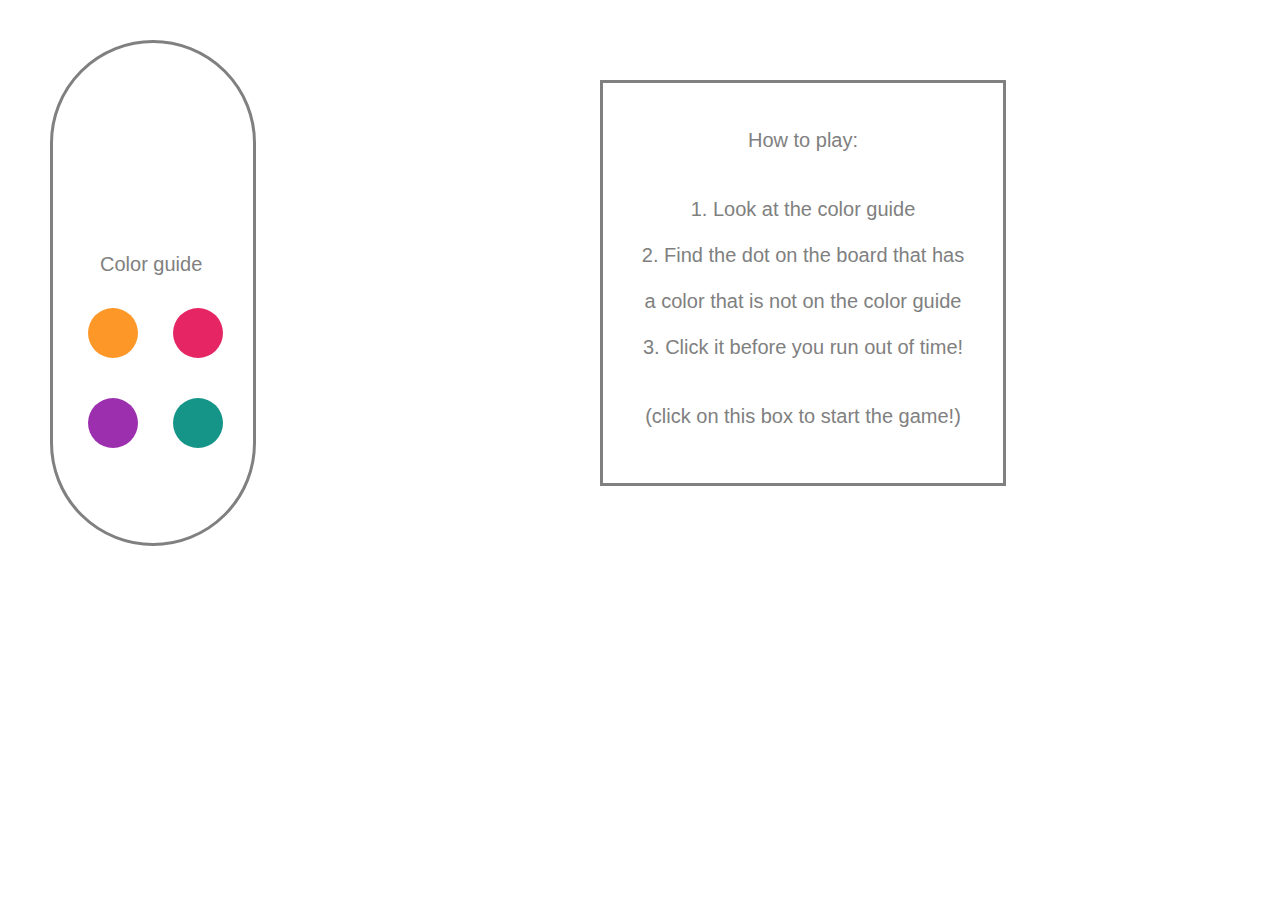
<file: index.html>
<!DOCTYPE html>
<html>
<head>
  <meta charset="utf-8">
  <meta http-equiv="X-UA-Compatible" content="IE=edge">
  <title>d.o.t.s.</title>
  <link rel="stylesheet" href="style.css">
</head>
<body>

  <div id="container" class="container">
  </div>
  <div id="instructions">
  <br><br>
  How to play: <br><br><br>
  1. Look at the color guide<br><br>
  2. Find the dot on the board that has  <br><br>
  a color that is not on the color guide <br><br>
  3. Click it before you run out of time! <br><br><br>
  (click on this box to start the game!)
  </div>
  <div id="console">
    <div id="timer"></div>
    <div class="color1"></div>
    <div class="color2"></div>
    <div class="color3"></div>
    <div class="color4"></div>
    <p>Color guide</p>
  </div>

</body>
<script src="https://cdnjs.cloudflare.com/ajax/libs/jquery/3.1.0/jquery.min.js"></script>
<script src="scripts/game.js" type="text/javascript"></script>
</html>
</file>
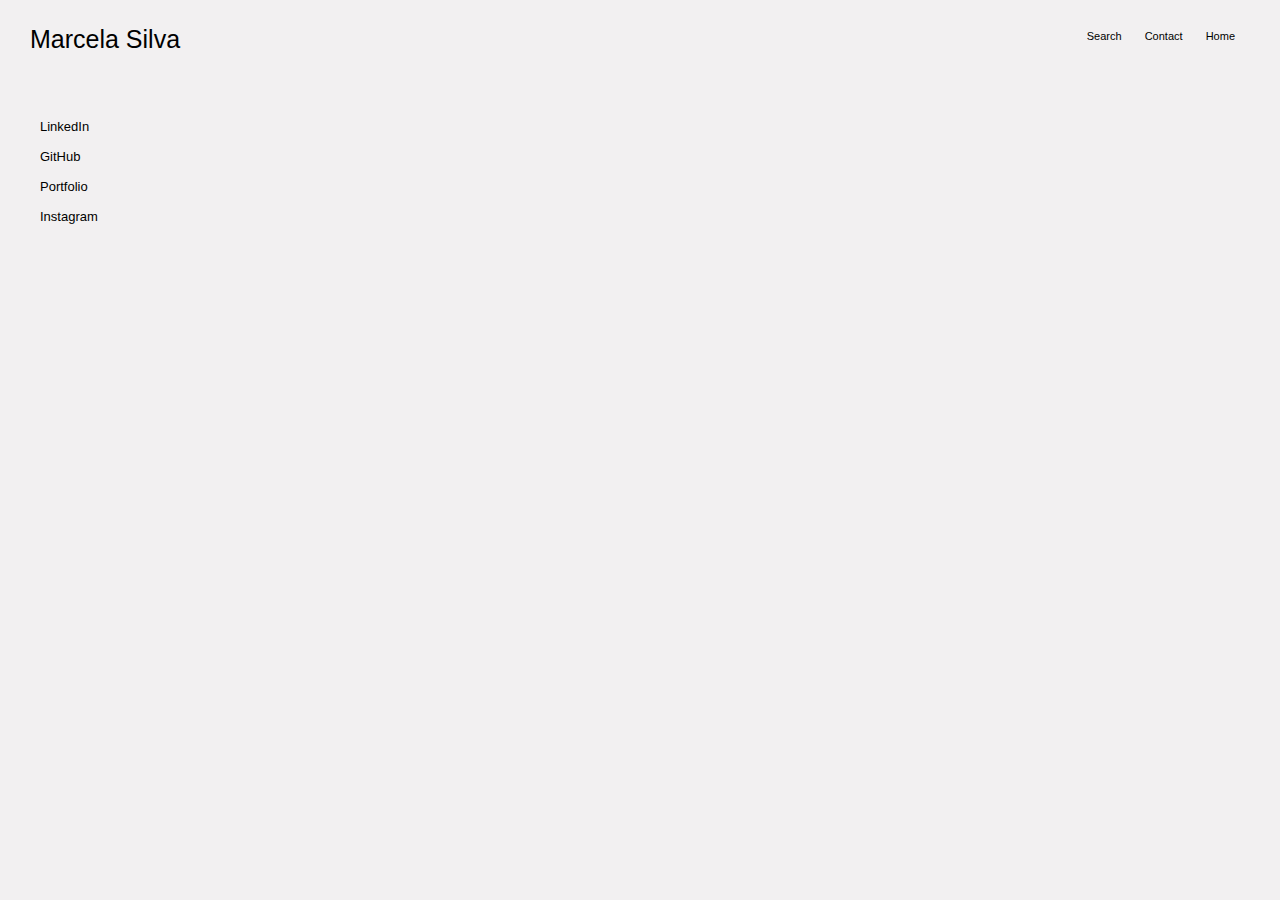
<file: personal_website/index.html>
<!DOCTYPE html>
<html>
<head>
  <meta charset="utf-8">
  <meta http-equiv="X-UA-Compatible" content="IE=edge">
  <title>Marcela Silva</title>
  <link rel="stylesheet" type="text/css" href="normalize.css">
  <link rel="stylesheet" href="style.css">
</head>

<body>
<p id="name">Marcela Silva</p>
<div id="left">
<a href="https://www.linkedin.com/in/marcela-silva-98393b11a" title="linkedin">LinkedIn</a><br><br>
<a href="https://github.com/MBSilvaR" title="github">GitHub</a><br><br>
<a href="#" title="portfolio">Portfolio</a><br><br>
<a href="https://www.instagram.com/marcela_b_silva/" title="instagram">Instagram</a><br>
</div>
<div id="right">
<a href="#">Search</a>
<a href="#">Contact</a>
<a href="#">Home</a>
</div>
</body>
<script src="https://cdnjs.cloudflare.com/ajax/libs/jquery/3.1.0/jquery.min.js"></script>
<script src="scripts/script.js" type="text/javascript" charset="utf-8" async defer></script>
</html>
</file>
<file: style.css>
* {
  margin: 0;
  padding: 0;
}

.clearfix:after {
  content: "";
  display: table;
  clear: both;
}


#container {
  position: absolute;
  left: 300px;
  top: 35px;

}

#timer {
  position: absolute;
  left: 75px;
  top: 70px;
}

#console {
  position: absolute;
  font-family: Helvetica, sans-serif;
  font-size: 70px;
  color: gray;
  left: 50px;
  top: 40px;
  width: 200px;
  height: 500px;
  border: solid gray;
  border-radius: 140px;

}


.row {
  width: : 70%;
  text-align: center;
  top: 90px;
}

.dot {
  cursor: pointer;
  border-radius: 50%;
  width: 40px;
  height: 40px;
  display: inline-block;
  margin-left: 35px;
  margin-top: 35px;
}


.color1 {
  border-radius: 50%;
  position: absolute;
  top: 230px;
  left: 0px;
  width: 50px;
  height: 50px;
  margin-left: 35px;
  margin-top: 35px;
  background-color: rgb(253,151,39);
}

.color2 {
  border-radius: 50%;
  position: absolute;
  top: 230px;
  left: 85px;
  width: 50px;
  height: 50px;
  margin-left: 35px;
  margin-top: 35px;
  background-color: rgb(230,37,101);
}

.color3 {
  border-radius: 50%;
  position: absolute;
  top: 320px;
  left: 0px;
  width: 50px;
  height: 50px;
  margin-left: 35px;
  margin-top: 35px;
  background-color: rgb(155,47,174);
}

.color4 {
  border-radius: 50%;
  position: absolute;
  top: 320px;
  left: 85px;
  width: 50px;
  height: 50px;
  margin-left: 35px;
  margin-top: 35px;
  background-color: rgb(21,149,136);
}

p {
  font-family: Helvetica, sans-serif;
  color: gray;
  font-size: 20px;
  position: absolute;
  top: 210px;
  left: 47px;
}

#instructions{
  border: solid gray;
  height: 400px;
  width: 400px;
  top: 50%;
  left: 50%;
  position: absolute;
  left: 600px;
  top: 80px;
  font-family: Helvetica, sans-serif;
  color: gray;
  font-size: 20px;
  text-align: center
}
</file>
<file: personal_website/style.css>
body {
  font-family: Futura, sans-serif;
  background-color: rgb(242, 240, 241);
}

#name {
   font-size: 25px;
   position: absolute;
   left: 30px;
   margin-bottom: 40px;
}

#left {
  position: absolute;
  top: 120px;
  font-size: 13px;
  left: 30px;
}

#right {
  position: absolute;
  top: 30px;
  right: 30px;
  font-size: 11px;
  padding: 0px 5px;
}

a {
  text-decoration: none;
  color: black;
  padding: 10px;

}

a:hover {
  text-decoration: underline;

}
</file>
